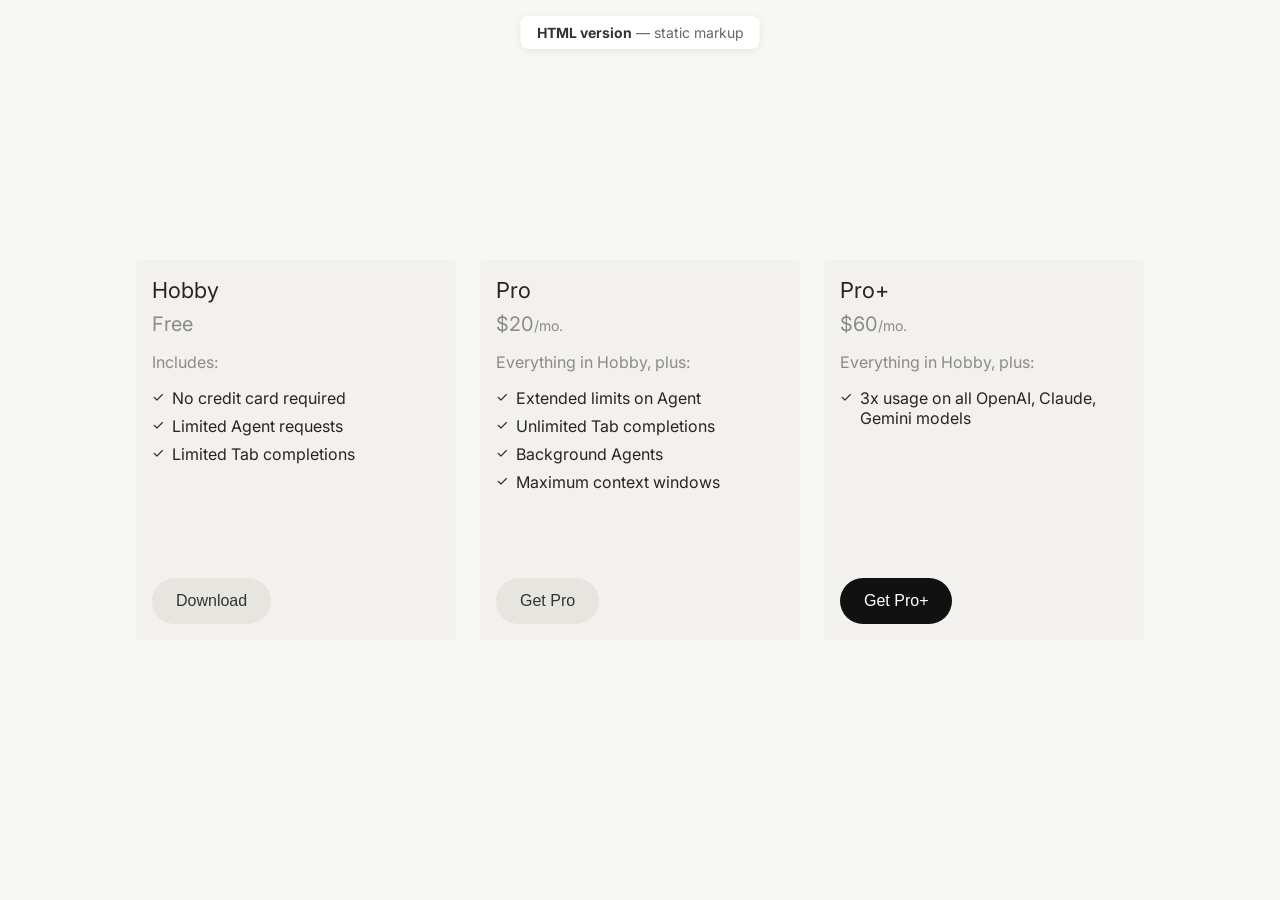
<file: index.html>
<!DOCTYPE html>
<!-- Root HTML document for the static pricing layout -->
<html lang="en">
<head>
    <!-- Basic document metadata and responsive scaling -->
    <meta charset="UTF-8">
    <meta name="viewport" content="width=device-width, initial-scale=1.0">

    <!-- Page title as it appears in the browser tab -->
    <title>Pricing Plans — HTML version</title>

    <!-- Preconnects and font import for the Inter type system -->
    <link rel="preconnect" href="https://fonts.googleapis.com">
    <link rel="preconnect" href="https://fonts.gstatic.com" crossorigin>
    <link href="https://fonts.googleapis.com/css2?family=Inter:wght@400;500;600;700&display=swap" rel="stylesheet">

    <!-- Main layout and visual styles shared with the JSX version -->
    <link rel="stylesheet" href="styles.css">
</head>
<body>
    <!-- Fixed label at the top describing this static HTML version -->
    <p class="page-label"><strong>HTML version</strong> — static markup</p>

    <!-- Horizontal container that holds all pricing cards side by side -->
    <div class="cards-container">

        <!-- Hobby plan card: baseline free tier -->
        <div class="card">
            <!-- Top section of the card with title and price stack -->
            <div class="card-top">
                <!-- Plan name styled as a medium emphasis heading -->
                <h3 class="card-title">Hobby</h3>

                <!-- Price row; amount and optional period sit on the same baseline -->
                <p class="card-price">
                    <span class="card-price-amount">Free</span>
                </p>

                <!-- Content block containing feature copy for this plan -->
                <div class="card-content">
                    <!-- Small label introducing the feature list -->
                    <p class="includes-text">Includes:</p>

                    <!-- Feature list: each row aligns a checkmark with the copy -->
                    <ul class="features-list">
                        <li>
                            <span class="checkmark">✓</span>
                            No credit card required
                        </li>
                        <li>
                            <span class="checkmark">✓</span>
                            Limited Agent requests
                        </li>
                        <li>
                            <span class="checkmark">✓</span>
                            Limited Tab completions
                        </li>
                    </ul>
                </div>
            </div>

            <!-- Primary call to action for the Hobby plan -->
            <button class="download-button secondary">Download</button>
        </div>

        <!-- Pro plan card: paid upgrade from Hobby -->
        <div class="card">
            <div class="card-top">
                <h3 class="card-title">Pro</h3>

                <!-- Price row with amount and /mo. period copy -->
                <p class="card-price">
                    <span class="card-price-amount">$20</span>
                    <span class="card-price-period">/mo.</span>
                </p>

                <div class="card-content">
                    <p class="includes-text">Everything in Hobby, plus:</p>
                    <ul class="features-list">
                        <li>
                            <span class="checkmark">✓</span>
                            Extended limits on Agent
                        </li>
                        <li>
                            <span class="checkmark">✓</span>
                            Unlimited Tab completions
                        </li>
                        <li>
                            <span class="checkmark">✓</span>
                            Background Agents
                        </li>
                        <li>
                            <span class="checkmark">✓</span>
                            Maximum context windows
                        </li>
                    </ul>
                </div>
            </div>

            <!-- Secondary visual treatment for the Pro button -->
            <button class="download-button secondary">Get Pro</button>
        </div>

        <!-- Pro+ card: highest tier with a stronger button emphasis -->
        <div class="card">
            <div class="card-top">
                <h3 class="card-title">Pro+</h3>

                <!-- Price row: larger amount with the same /mo. period pattern -->
                <p class="card-price">
                    <span class="card-price-amount">$60</span>
                    <span class="card-price-period">/mo.</span>
                </p>

                <div class="card-content">
                    <p class="includes-text">Everything in Hobby, plus:</p>
                    <ul class="features-list">
                        <li>
                            <span class="checkmark">✓</span>
                            3x usage on all OpenAI, Claude, Gemini models
                        </li>
                    </ul>
                </div>
            </div>

            <!-- High-emphasis primary button to highlight the top tier -->
            <button class="download-button primary">Get Pro+</button>
        </div>
    </div>
</body>
</html>
</file>
<file: styles.css>
/* Global reset: remove default browser spacing and make sizing predictable */
* {
    margin: 0;
    padding: 0;
    box-sizing: border-box;
}

/* Full-page canvas: center the pricing cards on a soft neutral background */
body {
    font-family: 'Inter', -apple-system, BlinkMacSystemFont, 'Segoe UI', Roboto, sans-serif;
    background-color: #f7f7f4;
    display: flex;
    justify-content: center;
    align-items: center;
    min-height: 100vh;
    padding: 20px;
}

/* Horizontal layout wrapper that spaces cards evenly */
.cards-container {
    display: flex;
    flex-direction: row;
    gap: 24px;
    flex-wrap: nowrap;
    justify-content: center;
    align-items: flex-start;
}

/* Base card shell: fixed width column with subtle rounded corners */
.card {
    display: flex;
    flex-direction: column;
    min-height: 380px;
    background-color: #f2f1ed;
    border-radius: 4px;
    padding: 16px;
    width: 320px;
    flex-shrink: 0;
}

/* Stack for the title, price, and copy at the top of the card */
.card-top {
    display: flex;
    flex-direction: column;
}

/* Plan name styling: medium size, neutral weight, dark text */
.card-title {
    font-size: 22px;
    line-height: 28px;
    font-weight: 400;
    color: #26251e;
    margin-bottom: 8px;
}

/* Price row: inline flex so amount and period share a baseline */
.card-price {
    font-size: 20px;
    color: rgba(38, 37, 30, 0.5);
    display: inline-flex;
    align-items: baseline;
}

/* Numeric price amount: same color as the subdued price text */
.card-price-amount {
    font-size: 20px;
    font-weight: 400;
    color: rgba(38, 37, 30, 0.5);
}

/* Price period (/mo.) appears as a lighter, supporting label */
.card-price-period {
    font-size: 14px;
    color: rgba(38, 37, 30, 0.5);
}

/* Content area below the price; bottom margin makes room above the button */
.card-content {
    margin-bottom: 32px;
}

/* Small “Includes” label sitting above the feature list */
.includes-text {
    font-size: 16px;
    color: rgba(38, 37, 30, 0.5);
    margin: 16px 0px;
}

/* Feature list: remove bullets so we can design our own row layout */
.features-list {
    list-style: none;
    padding: 0;
}

/* Each feature row: align checkmark and copy on the same line */
.features-list li {
    display: flex;
    align-items: flex-start;
    margin-bottom: 8px;
    font-size: 16px;
    color: #26251e;
}

/* Checkmark icon: small, aligned to the left with a bit of spacing */
.checkmark {
    color: #26251e;
    font-size: 14px;
    margin-right: 8px;
    font-weight: 400;
}

/* Shared button styling: pill shape, subtle neutral background, left-aligned */
.download-button {
    margin-top: auto;
    width: fit-content;
    background-color: #e6e5e0;
    border: none;
    border-radius: 999px;
    padding: 14px 24px;
    font-size: 16px;
    font-weight: 500;
    color: #333;
    cursor: pointer;
    transition: background-color 0.2s ease;
}

/* Hover state: slightly darker neutral to indicate interactivity */
.download-button:hover {
    background-color: #D8D6CD;
}

/* Active state: keep the same darker neutral for pressed feedback */
.download-button:active {
    background-color: #D8D6CD;
}

/* Primary button: high-contrast black background with white text */
.download-button.primary {
    background-color: #111;
    color: #fff;
}

/* Primary hover: lighten the black so the state change is noticeable */
.download-button.primary:hover {
    background-color: #333;
}

/* Primary active: same as hover for a stable pressed state */
.download-button.primary:active {
    background-color: #333;
}

/* Outline button: low-emphasis, bordered version of the pill */
.download-button.outline {
    background-color: transparent;
    border: 1px solid #C2C1BA;
    color: #333;
}

/* Outline hover: fill with a light neutral while keeping dark text */
.download-button.outline:hover{
    background-color: #DBDBD7;
}

/* Outline active: invert to dark background with white text on press */
.download-button.outline:active{
    background-color: #DBDBD7;
}

/* Fixed pill label that floats above the cards, centered at the top */
.page-label {
    position: fixed;
    top: 16px;
    left: 50%;
    transform: translateX(-50%);
    font-size: 14px;
    color: #666;
    background: #fff;
    padding: 8px 16px;
    border-radius: 8px;
    box-shadow: 0 2px 8px rgba(0,0,0,0.08);
}

/* Stronger text color for the “HTML version” label inside the pill */
.page-label strong {
    color: #333;
}
</file>
